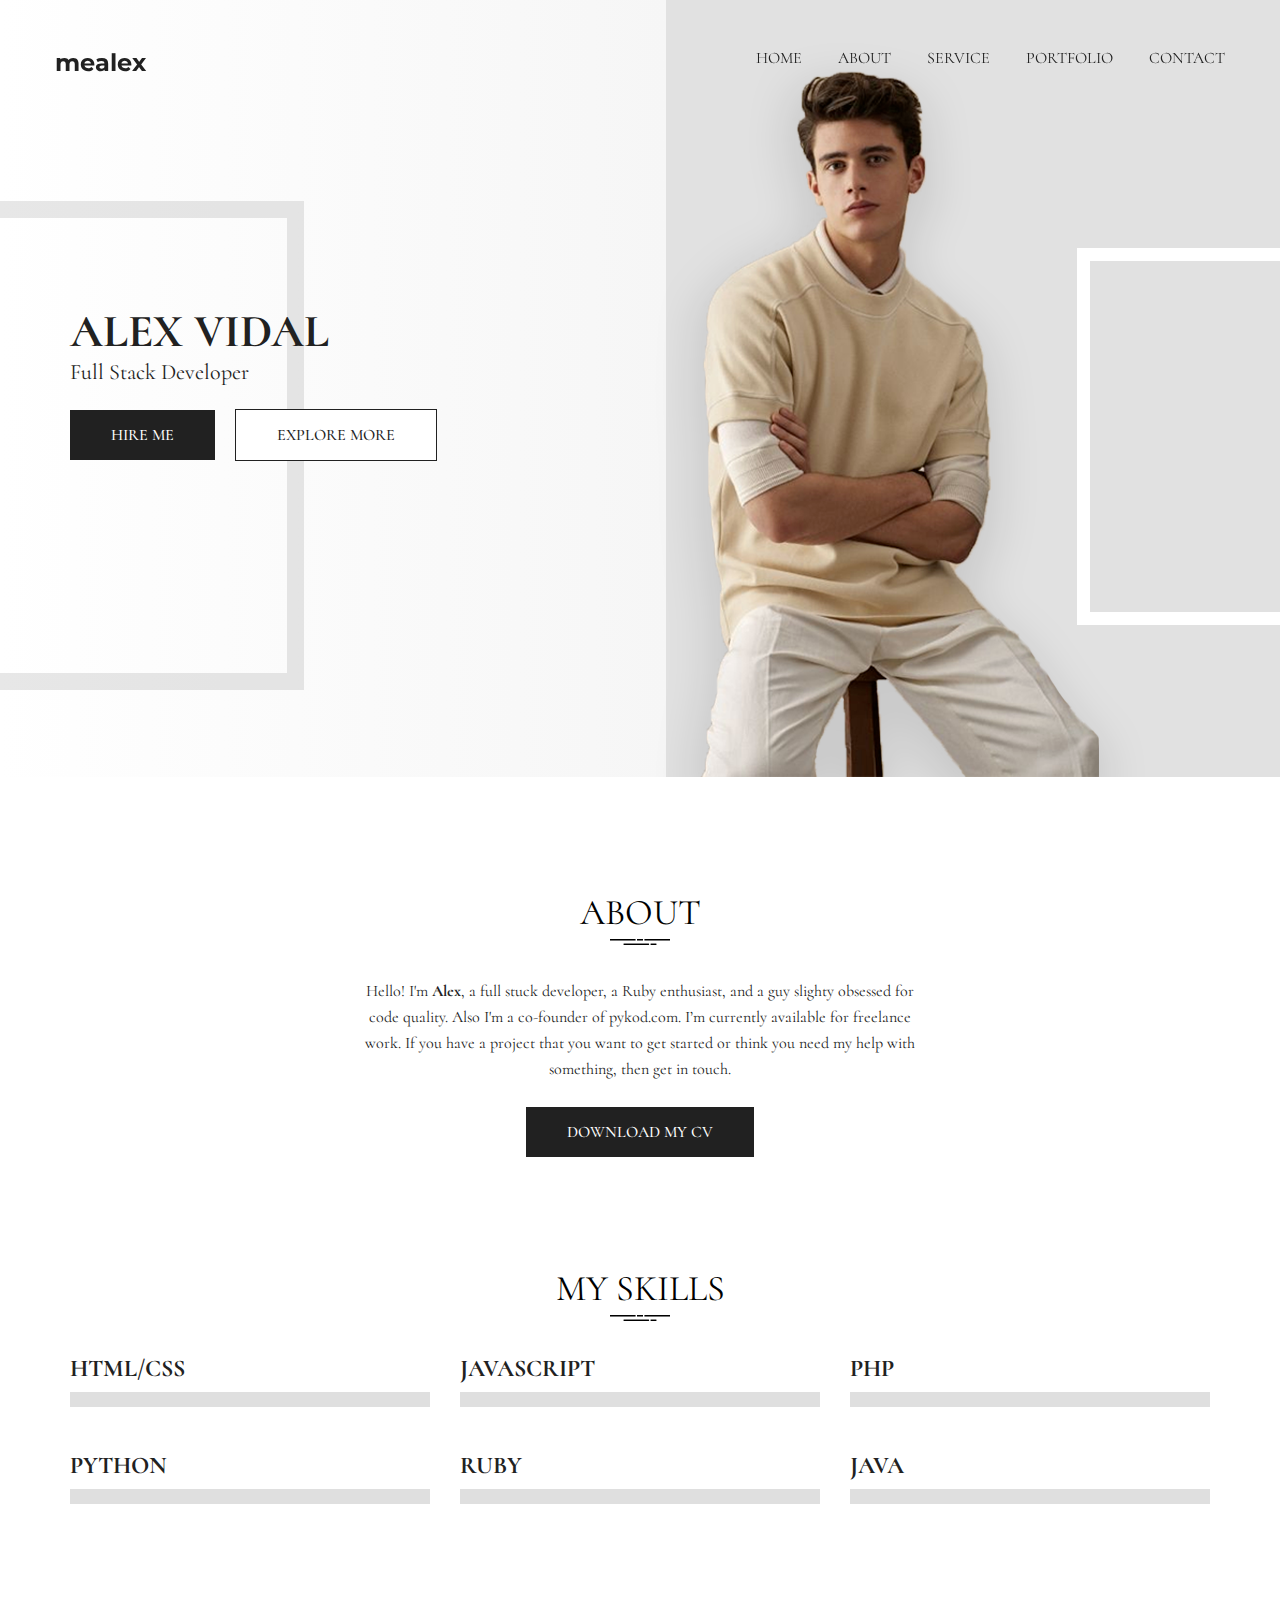
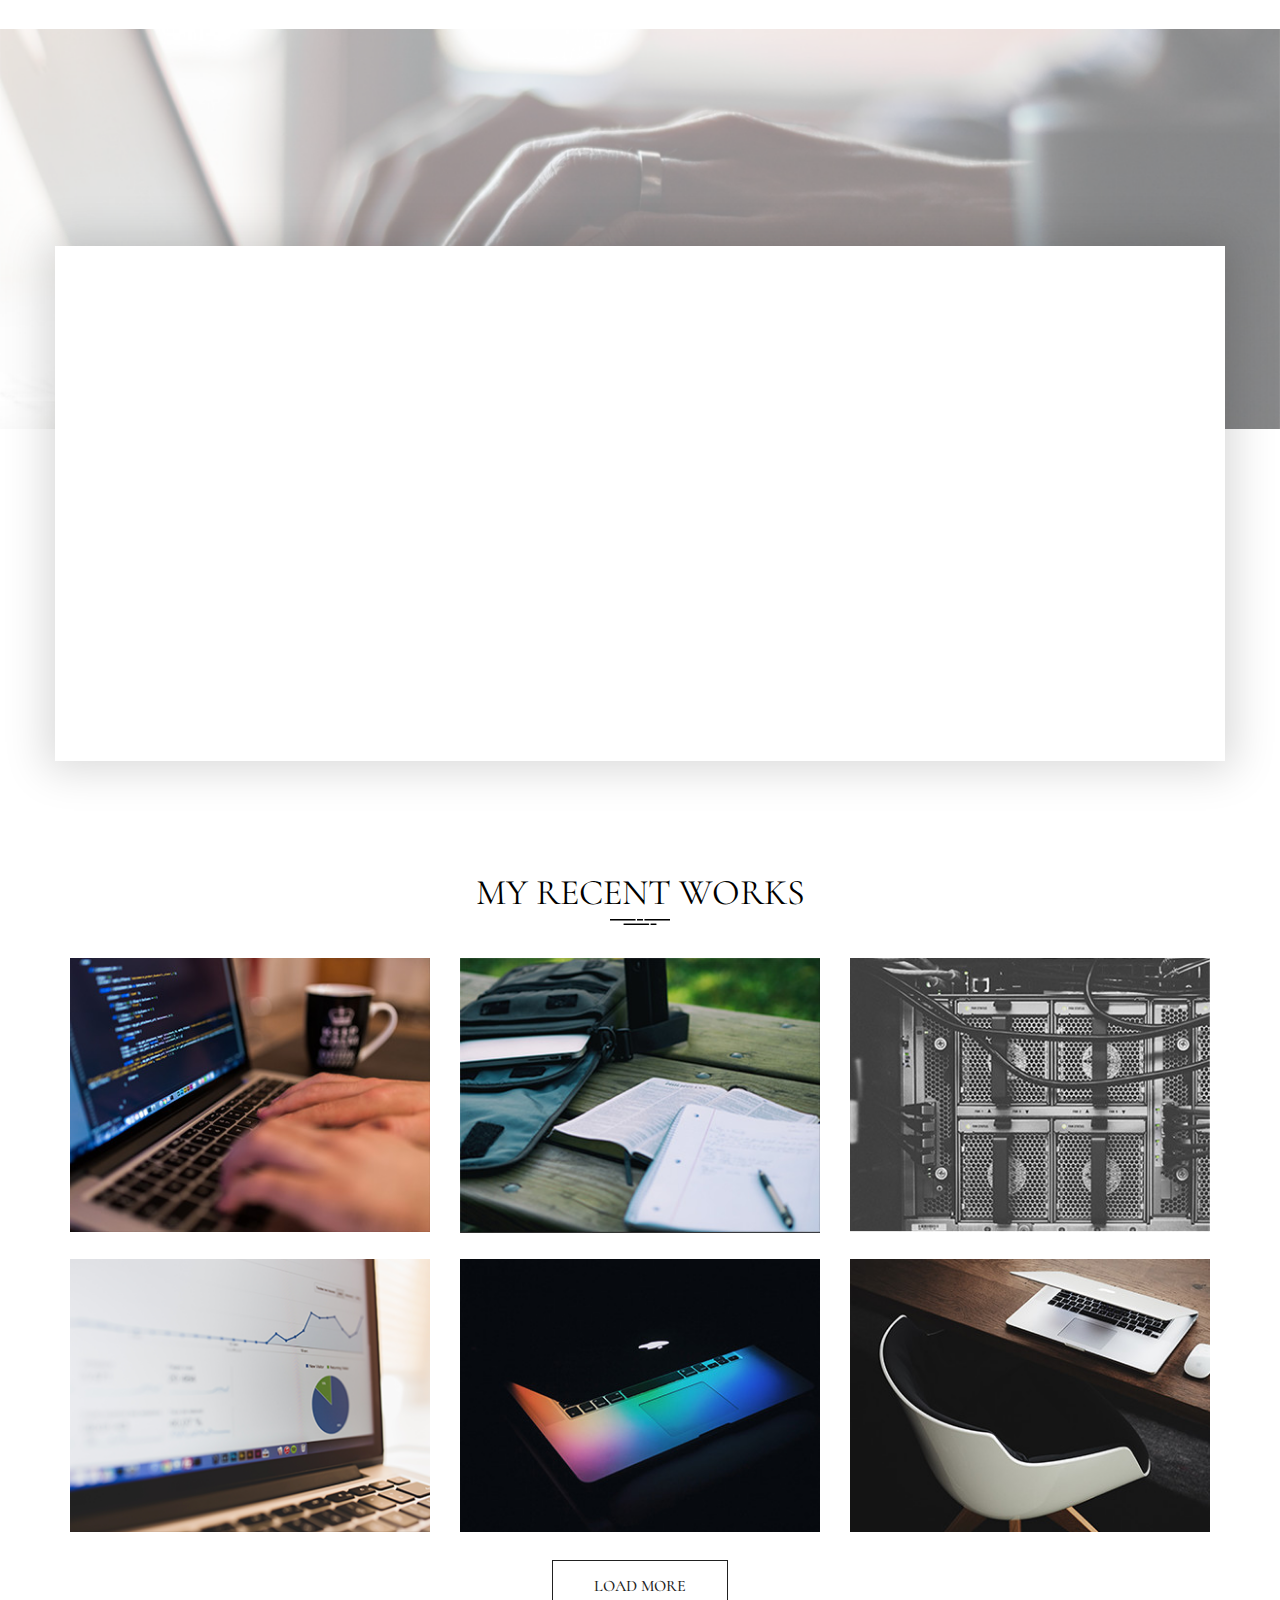
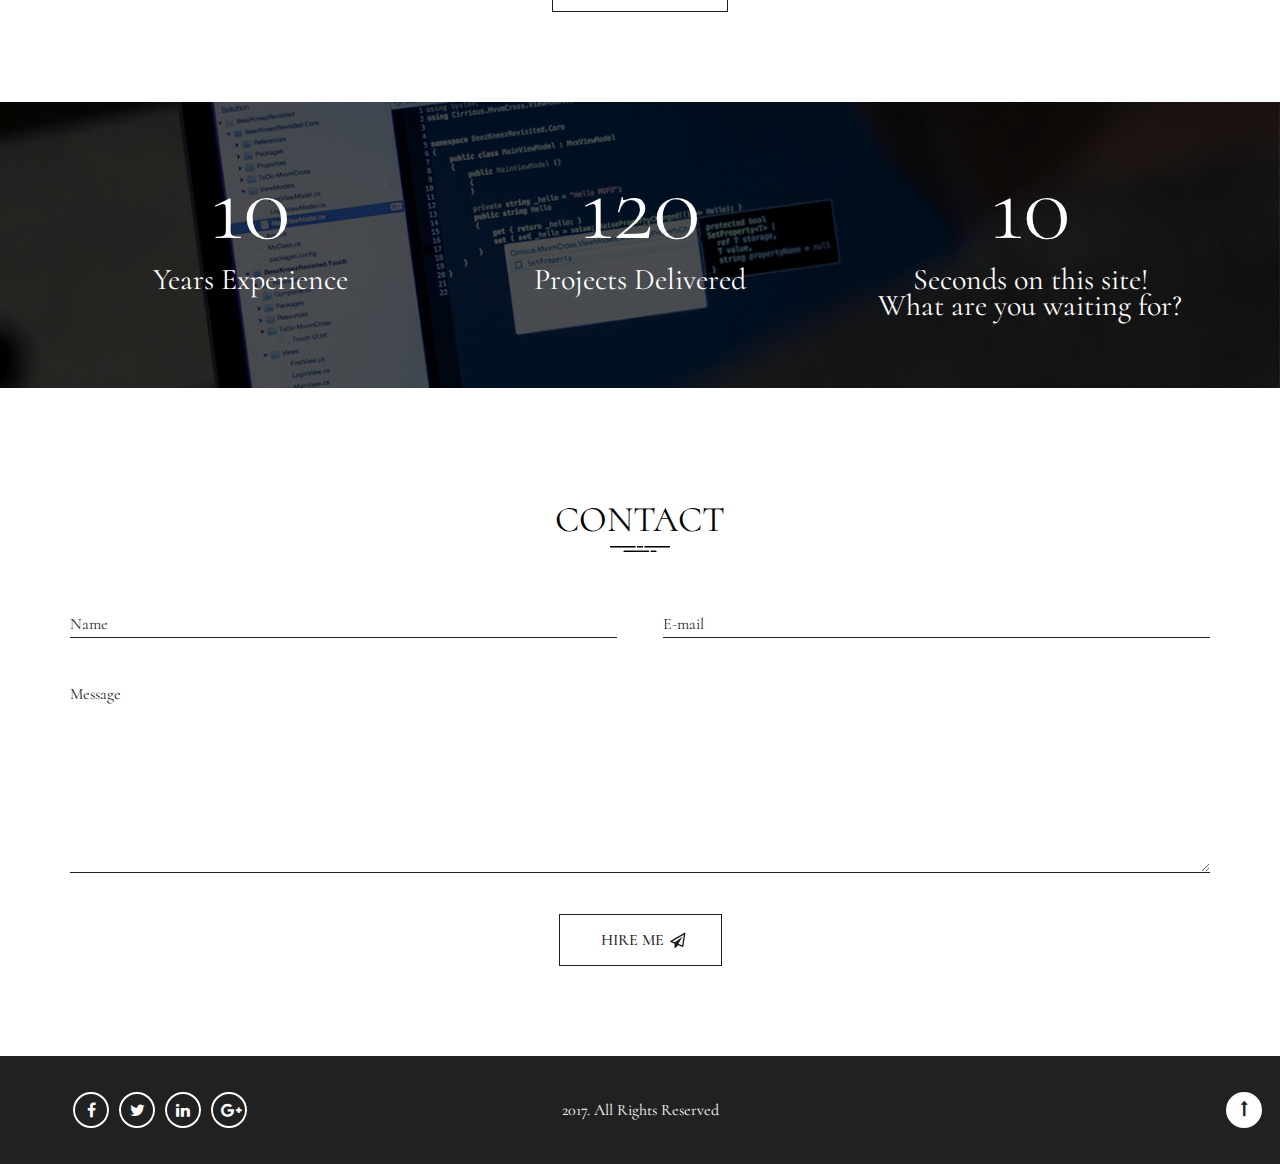
<file: docs/index.html>
<!DOCTYPE html>
<html lang="pl">
<head>
  <meta charset="UTF-8">
  <meta http-equiv="X-UA-Compatible" content="IE=edge">
  <meta name="viewport" content="width=device-width, initial-scale=1">

  <title>Strona główna</title>
  <meta name="description" content="">
  <meta name="keywords" content="">

  <!-- Style CSS -->
  <link rel="stylesheet" type="text/css"  href="assets/styles/animate.css">
  <link media="all" type="text/css" rel="stylesheet" href="assets/styles/style.css">

  <!-- Fonts -->
  <link media="all" type="text/css" rel="stylesheet" href="assets/fonts/Font-awesome/css/font-awesome.min.css">
  <link href="https://fonts.googleapis.com/css?family=Cormorant:300,400,500,700|Montserrat:700" rel="stylesheet">

</head>
<body class="home">
  <header>
    <nav class="navbar">
      <span class="logo">mealex</span>
      <i class="fa fa-bars" aria-hidden="true"></i>
      <ul>
        <li><a href="#">Home</a></li>
        <li><a href="#">About</a></li>
        <li><a href="#">Service</a></li>
        <li><a href="#">Portfolio</a></li>
        <li><a href="#">Contact</a></li>
      </ul>
    </nav>
    <div class="rectangle-left wow slideInLeft"></div>
    <div class="rectangle-right wow slideInRight"></div>
    <div class="hero">
      <div class="container">
        <div class="row">
          <div class="col-sm-6 hero-text">
            <h1 class="wow fadeInLeft" data-wow-delay="0.3s">Alex Vidal</h1>
            <p class="subheading wow fadeInLeft" data-wow-delay="0.6s">Full Stack Developer</p>
            <a href="#" class="btn btn-first wow fadeInLeft" data-wow-delay="0.9s">Hire me</a>
            <a href="#" class="btn btn-invert wow fadeInLeft" data-wow-delay="0.9s">Explore more</a>
          </div>
          <div class="col-sm-6 hero-img">
            <img src="assets/img/hero/hero.png" alt="" class="img-responsive wow fadeInUp" data-wow-delay="1.2s">
          </div>
        </div>
      </div>
    </div>
  </header>
  <section id="about">
    <div class="container">
    <div class="row">
      <div class="col-md-8 col-md-offset-2 col-lg-6 col-lg-offset-3">
        <h2>About</h2>
        <p>Hello! I'm <strong>Alex</strong>, a full stuck developer, a Ruby enthusiast, and a guy slighty obsessed for code quality. Also I'm a co-founder of pykod.com. I’m currently available for freelance work. If you have a project that you want to get started or think you need my help with something, then get in touch.</p>
        <a href="assets/img/cv.jpg" download class="btn">Download my cv</a>
      </div>
    </div>
    </div>
  </section>
  <section id="skills">
    <div class="container">
    <div class="row">
      <h2>My skills</h2>
      <div class="col-sm-4">
        <div class="progress-bar">
          <h4>HTML/CSS</h4>
          <div class="outer-bar">
            <div class="inner-bar" id="inner1" data-value="90">
            </div>
          </div>
        </div>
      </div>
      <div class="col-sm-4">
        <div class="progress-bar">
          <h4>Javascript</h4>
          <div class="outer-bar">
            <div class="inner-bar" id="inner2" data-value="60">
            </div>
          </div>
        </div>
      </div>
      <div class="col-sm-4">
        <div class="progress-bar">
          <h4>PHP</h4>
          <div class="outer-bar">
            <div class="inner-bar" data-value="70">
            </div>
          </div>
        </div>
      </div>
      <div class="col-sm-4">
        <div class="progress-bar">
          <h4>PYTHON</h4>
          <div class="outer-bar">
            <div class="inner-bar" id="inner1" data-value="50">
            </div>
          </div>
        </div>
      </div>
      <div class="col-sm-4">
        <div class="progress-bar">
          <h4>RUBY</h4>
          <div class="outer-bar">
            <div class="inner-bar" id="inner2" data-value="95">
            </div>
          </div>
        </div>
      </div>
      <div class="col-sm-4">
        <div class="progress-bar">
          <h4>JAVA</h4>
          <div class="outer-bar">
            <div class="inner-bar" data-value="90">
            </div>
          </div>
        </div>
      </div>
    </div>
    </div>
  </section>
  <section id="services">
    <div class="bg-img">
    </div>
    <div class="container services-info">
      <div class="row">
        <h2 class="wow slideInUp">What I do</h2>
        <div class="col-sm-4 wow fadeInUp">
          <img src="assets/img/services/1.png" alt="" class="service-icon">
          <h4>Front-end</h4>
          <p>As a javascript developer, I have experience in HTML5 and CSS3 techniques working with jQuery or more advanced javascript MVC frameworks such as angular</p>
        </div>
        <div class="col-sm-4 wow fadeInUp" data-wow-delay="0.3s">
          <img src="assets/img/services/2.png" alt="" class="service-icon">
          <h4>Front-end</h4>
          <p>As a javascript developer, I have experience in HTML5 and CSS3 techniques working with jQuery or more advanced javascript MVC frameworks such as angular</p>
        </div>
        <div class="col-sm-4 wow fadeInUp" data-wow-delay="0.6s">
          <img src="assets/img/services/3.png" alt="" class="service-icon">
          <h4>Front-end</h4> 
          <p>As a javascript developer, I have experience in HTML5 and CSS3 techniques working with jQuery or more advanced javascript MVC frameworks such as angular</p>
        </div>
      </div>
    </div>
  </section>
  <section id="portfolio">
    <div class="container">
      <div class="row">
        <h2>My recent Works</h2>
        <div id="portfolio-gallery">
<!--           <div class="col-sm-4">
            <div class="portfolio-item">
              <img src="assets/img/portfolio/2.jpg" alt="" class="img-responsive">
              <div class="overlay">
                <div class="rectangle"></div>
                <div class="text-box">
                  <h3>Project Title</h3>
                  <a href="#"><i class="fa fa-eye" aria-hidden="true"></i></a>
                  <a href="#"><i class="fa fa-link" aria-hidden="true"></i></a>
                  <a href="#"><i class="fa fa-share-alt" aria-hidden="true"></i></a>
                </div>
              </div>
            </div>
          </div> -->
        </div>
        <a href="" class="btn btn-invert" id="load-more-btn">Load more</a>
      </div>
    </div>
  </section>
  <section id="fun-facts">
    <div class="container">
    <div class="row">
      <div class="col-sm-4">
        <span class="counter-number" id="fact-num1">10</span>
        <p class="number-description">Years Experience</p>
      </div>
      <div class="col-sm-4">
        <span class="counter-number" id="fact-num1">120</span>
        <p class="number-description">Projects Delivered</p>
      </div>
      <div class="col-sm-4">
        <span class="counter-number" id="fact-num1">10</span>
        <p class="number-description">Seconds on this site!<br/>What are you waiting for?</p>
      </div>
    </div>
    </div>
  </section>
  <section id="contact">
    <div class="container">
      <div class="row">
        <h2>Contact</h2>
        <div class="col-sm-12">
          <form>
            <input type="text" placeholder="Name" class="left">
            <input type="email" placeholder="E-mail"  class="right">
            <textarea placeholder="Message"></textarea>
            <input type="submit" value="Hire me" class="btn btn-invert">
          </form>
        </div>
      </div>
    </div>
  </section>
  <footer>
    <div class="container">
      <div class="row">
        <div class="col-sm-6 col-md-4 icon-box">
          <i class="fa fa-facebook" aria-hidden="true"></i>
          <i class="fa fa-twitter" aria-hidden="true"></i>
          <i class="fa fa-linkedin" aria-hidden="true"></i>
          <i class="fa fa-google-plus" aria-hidden="true"></i>
        </div>
        <div class="col-sm-6 col-md-4 copy-rights">
          <p>2017. All Rights Reserved</p>
        </div>
        <a class="scroll-top-btn">
          <i class="fa fa-long-arrow-up" aria-hidden="true"></i>
        </a>
      </div>
    </div>
  </footer>
</body>

<!-- Core scripts -->
<script src="assets/scripts/jquery-3.1.0.min.js"></script>
<script src="assets/scripts/match-height.js"></script>
<script src="assets/scripts/jquery.inview.js"></script>
<script src="assets/scripts/wow.min.js"></script>
<script src="assets/scripts/classie.js"></script>
<script src="assets/scripts/script.js"></script>
</html>
</file>
<file: docs/assets/styles/style.css>
html {
  font-family: sans-serif;
  -ms-text-size-adjust: 100%;
  -webkit-text-size-adjust: 100%;
}
body {
  margin: 0;
  padding: 0;
}
* {
  margin: 0;
  padding: 0;
  box-sizing: border-box;
}
*:before,
*:after {
  box-sizing: border-box;
}
.container {
  margin-right: auto;
  margin-left: auto;
  padding-left: 15px;
  padding-right: 15px;
}
@media screen and (min-width: 768px) {
  .container {
    width: 750px;
  }
}
@media screen and (min-width: 992px) {
  .container {
    width: 970px;
  }
}
@media screen and (min-width: 1200px) {
  .container {
    width: 1170px;
  }
}
@media screen and (min-width: 0) {
  .row {
    margin-left: -15px;
    margin-right: -15px;
  }
  .col-xs-1,
  .col-sm-1,
  .col-md-1,
  .col-lg-1,
  .col-xs-2,
  .col-sm-2,
  .col-md-2,
  .col-lg-2,
  .col-xs-3,
  .col-sm-3,
  .col-md-3,
  .col-lg-3,
  .col-xs-4,
  .col-sm-4,
  .col-md-4,
  .col-lg-4,
  .col-xs-5,
  .col-sm-5,
  .col-md-5,
  .col-lg-5,
  .col-xs-6,
  .col-sm-6,
  .col-md-6,
  .col-lg-6,
  .col-xs-7,
  .col-sm-7,
  .col-md-7,
  .col-lg-7,
  .col-xs-8,
  .col-sm-8,
  .col-md-8,
  .col-lg-8,
  .col-xs-9,
  .col-sm-9,
  .col-md-9,
  .col-lg-9,
  .col-xs-10,
  .col-sm-10,
  .col-md-10,
  .col-lg-10,
  .col-xs-11,
  .col-sm-11,
  .col-md-11,
  .col-lg-11,
  .col-xs-12,
  .col-sm-12,
  .col-md-12,
  .col-lg-12 {
    position: relative;
    min-height: 1px;
    padding-left: 15px;
    padding-right: 15px;
  }
  .col-xs-1,
  .col-xs-2,
  .col-xs-3,
  .col-xs-4,
  .col-xs-5,
  .col-xs-6,
  .col-xs-7,
  .col-xs-8,
  .col-xs-9,
  .col-xs-10,
  .col-xs-11,
  .col-xs-12 {
    float: left;
  }
  .col-xs-12 {
    width: 100%;
  }
  .col-xs-11 {
    width: 91.66666667%;
  }
  .col-xs-10 {
    width: 83.33333333%;
  }
  .col-xs-9 {
    width: 75%;
  }
  .col-xs-8 {
    width: 66.66666667%;
  }
  .col-xs-7 {
    width: 58.33333333%;
  }
  .col-xs-6 {
    width: 50%;
  }
  .col-xs-5 {
    width: 41.66666667%;
  }
  .col-xs-4 {
    width: 33.33333333%;
  }
  .col-xs-3 {
    width: 25%;
  }
  .col-xs-2 {
    width: 16.66666667%;
  }
  .col-xs-1 {
    width: 8.33333333%;
  }
  .col-xs-pull-12 {
    right: 100%;
  }
  .col-xs-pull-11 {
    right: 91.66666667%;
  }
  .col-xs-pull-10 {
    right: 83.33333333%;
  }
  .col-xs-pull-9 {
    right: 75%;
  }
  .col-xs-pull-8 {
    right: 66.66666667%;
  }
  .col-xs-pull-7 {
    right: 58.33333333%;
  }
  .col-xs-pull-6 {
    right: 50%;
  }
  .col-xs-pull-5 {
    right: 41.66666667%;
  }
  .col-xs-pull-4 {
    right: 33.33333333%;
  }
  .col-xs-pull-3 {
    right: 25%;
  }
  .col-xs-pull-2 {
    right: 16.66666667%;
  }
  .col-xs-pull-1 {
    right: 8.33333333%;
  }
  .col-xs-pull-0 {
    right: auto;
  }
  .col-xs-push-12 {
    left: 100%;
  }
  .col-xs-push-11 {
    left: 91.66666667%;
  }
  .col-xs-push-10 {
    left: 83.33333333%;
  }
  .col-xs-push-9 {
    left: 75%;
  }
  .col-xs-push-8 {
    left: 66.66666667%;
  }
  .col-xs-push-7 {
    left: 58.33333333%;
  }
  .col-xs-push-6 {
    left: 50%;
  }
  .col-xs-push-5 {
    left: 41.66666667%;
  }
  .col-xs-push-4 {
    left: 33.33333333%;
  }
  .col-xs-push-3 {
    left: 25%;
  }
  .col-xs-push-2 {
    left: 16.66666667%;
  }
  .col-xs-push-1 {
    left: 8.33333333%;
  }
  .col-xs-push-0 {
    left: auto;
  }
  .col-xs-offset-12 {
    margin-left: 100%;
  }
  .col-xs-offset-11 {
    margin-left: 91.66666667%;
  }
  .col-xs-offset-10 {
    margin-left: 83.33333333%;
  }
  .col-xs-offset-9 {
    margin-left: 75%;
  }
  .col-xs-offset-8 {
    margin-left: 66.66666667%;
  }
  .col-xs-offset-7 {
    margin-left: 58.33333333%;
  }
  .col-xs-offset-6 {
    margin-left: 50%;
  }
  .col-xs-offset-5 {
    margin-left: 41.66666667%;
  }
  .col-xs-offset-4 {
    margin-left: 33.33333333%;
  }
  .col-xs-offset-3 {
    margin-left: 25%;
  }
  .col-xs-offset-2 {
    margin-left: 16.66666667%;
  }
  .col-xs-offset-1 {
    margin-left: 8.33333333%;
  }
  .col-xs-offset-0 {
    margin-left: 0%;
  }
}
@media screen and (min-width: 768px) {
  .col-sm-1,
  .col-sm-2,
  .col-sm-3,
  .col-sm-4,
  .col-sm-5,
  .col-sm-6,
  .col-sm-7,
  .col-sm-8,
  .col-sm-9,
  .col-sm-10,
  .col-sm-11,
  .col-sm-12 {
    float: left;
  }
  .col-sm-12 {
    width: 100%;
  }
  .col-sm-11 {
    width: 91.66666667%;
  }
  .col-sm-10 {
    width: 83.33333333%;
  }
  .col-sm-9 {
    width: 75%;
  }
  .col-sm-8 {
    width: 66.66666667%;
  }
  .col-sm-7 {
    width: 58.33333333%;
  }
  .col-sm-6 {
    width: 50%;
  }
  .col-sm-5 {
    width: 41.66666667%;
  }
  .col-sm-4 {
    width: 33.33333333%;
  }
  .col-sm-3 {
    width: 25%;
  }
  .col-sm-2 {
    width: 16.66666667%;
  }
  .col-sm-1 {
    width: 8.33333333%;
  }
  .col-sm-pull-12 {
    right: 100%;
  }
  .col-sm-pull-11 {
    right: 91.66666667%;
  }
  .col-sm-pull-10 {
    right: 83.33333333%;
  }
  .col-sm-pull-9 {
    right: 75%;
  }
  .col-sm-pull-8 {
    right: 66.66666667%;
  }
  .col-sm-pull-7 {
    right: 58.33333333%;
  }
  .col-sm-pull-6 {
    right: 50%;
  }
  .col-sm-pull-5 {
    right: 41.66666667%;
  }
  .col-sm-pull-4 {
    right: 33.33333333%;
  }
  .col-sm-pull-3 {
    right: 25%;
  }
  .col-sm-pull-2 {
    right: 16.66666667%;
  }
  .col-sm-pull-1 {
    right: 8.33333333%;
  }
  .col-sm-pull-0 {
    right: auto;
  }
  .col-sm-push-12 {
    left: 100%;
  }
  .col-sm-push-11 {
    left: 91.66666667%;
  }
  .col-sm-push-10 {
    left: 83.33333333%;
  }
  .col-sm-push-9 {
    left: 75%;
  }
  .col-sm-push-8 {
    left: 66.66666667%;
  }
  .col-sm-push-7 {
    left: 58.33333333%;
  }
  .col-sm-push-6 {
    left: 50%;
  }
  .col-sm-push-5 {
    left: 41.66666667%;
  }
  .col-sm-push-4 {
    left: 33.33333333%;
  }
  .col-sm-push-3 {
    left: 25%;
  }
  .col-sm-push-2 {
    left: 16.66666667%;
  }
  .col-sm-push-1 {
    left: 8.33333333%;
  }
  .col-sm-push-0 {
    left: auto;
  }
  .col-sm-offset-12 {
    margin-left: 100%;
  }
  .col-sm-offset-11 {
    margin-left: 91.66666667%;
  }
  .col-sm-offset-10 {
    margin-left: 83.33333333%;
  }
  .col-sm-offset-9 {
    margin-left: 75%;
  }
  .col-sm-offset-8 {
    margin-left: 66.66666667%;
  }
  .col-sm-offset-7 {
    margin-left: 58.33333333%;
  }
  .col-sm-offset-6 {
    margin-left: 50%;
  }
  .col-sm-offset-5 {
    margin-left: 41.66666667%;
  }
  .col-sm-offset-4 {
    margin-left: 33.33333333%;
  }
  .col-sm-offset-3 {
    margin-left: 25%;
  }
  .col-sm-offset-2 {
    margin-left: 16.66666667%;
  }
  .col-sm-offset-1 {
    margin-left: 8.33333333%;
  }
  .col-sm-offset-0 {
    margin-left: 0%;
  }
}
@media screen and (min-width: 992px) {
  .col-md-1,
  .col-md-2,
  .col-md-3,
  .col-md-4,
  .col-md-5,
  .col-md-6,
  .col-md-7,
  .col-md-8,
  .col-md-9,
  .col-md-10,
  .col-md-11,
  .col-md-12 {
    float: left;
  }
  .col-md-12 {
    width: 100%;
  }
  .col-md-11 {
    width: 91.66666667%;
  }
  .col-md-10 {
    width: 83.33333333%;
  }
  .col-md-9 {
    width: 75%;
  }
  .col-md-8 {
    width: 66.66666667%;
  }
  .col-md-7 {
    width: 58.33333333%;
  }
  .col-md-6 {
    width: 50%;
  }
  .col-md-5 {
    width: 41.66666667%;
  }
  .col-md-4 {
    width: 33.33333333%;
  }
  .col-md-3 {
    width: 25%;
  }
  .col-md-2 {
    width: 16.66666667%;
  }
  .col-md-1 {
    width: 8.33333333%;
  }
  .col-md-pull-12 {
    right: 100%;
  }
  .col-md-pull-11 {
    right: 91.66666667%;
  }
  .col-md-pull-10 {
    right: 83.33333333%;
  }
  .col-md-pull-9 {
    right: 75%;
  }
  .col-md-pull-8 {
    right: 66.66666667%;
  }
  .col-md-pull-7 {
    right: 58.33333333%;
  }
  .col-md-pull-6 {
    right: 50%;
  }
  .col-md-pull-5 {
    right: 41.66666667%;
  }
  .col-md-pull-4 {
    right: 33.33333333%;
  }
  .col-md-pull-3 {
    right: 25%;
  }
  .col-md-pull-2 {
    right: 16.66666667%;
  }
  .col-md-pull-1 {
    right: 8.33333333%;
  }
  .col-md-pull-0 {
    right: auto;
  }
  .col-md-push-12 {
    left: 100%;
  }
  .col-md-push-11 {
    left: 91.66666667%;
  }
  .col-md-push-10 {
    left: 83.33333333%;
  }
  .col-md-push-9 {
    left: 75%;
  }
  .col-md-push-8 {
    left: 66.66666667%;
  }
  .col-md-push-7 {
    left: 58.33333333%;
  }
  .col-md-push-6 {
    left: 50%;
  }
  .col-md-push-5 {
    left: 41.66666667%;
  }
  .col-md-push-4 {
    left: 33.33333333%;
  }
  .col-md-push-3 {
    left: 25%;
  }
  .col-md-push-2 {
    left: 16.66666667%;
  }
  .col-md-push-1 {
    left: 8.33333333%;
  }
  .col-md-push-0 {
    left: auto;
  }
  .col-md-offset-12 {
    margin-left: 100%;
  }
  .col-md-offset-11 {
    margin-left: 91.66666667%;
  }
  .col-md-offset-10 {
    margin-left: 83.33333333%;
  }
  .col-md-offset-9 {
    margin-left: 75%;
  }
  .col-md-offset-8 {
    margin-left: 66.66666667%;
  }
  .col-md-offset-7 {
    margin-left: 58.33333333%;
  }
  .col-md-offset-6 {
    margin-left: 50%;
  }
  .col-md-offset-5 {
    margin-left: 41.66666667%;
  }
  .col-md-offset-4 {
    margin-left: 33.33333333%;
  }
  .col-md-offset-3 {
    margin-left: 25%;
  }
  .col-md-offset-2 {
    margin-left: 16.66666667%;
  }
  .col-md-offset-1 {
    margin-left: 8.33333333%;
  }
  .col-md-offset-0 {
    margin-left: 0%;
  }
}
@media screen and (min-width: 1200px) {
  .col-lg-1,
  .col-lg-2,
  .col-lg-3,
  .col-lg-4,
  .col-lg-5,
  .col-lg-6,
  .col-lg-7,
  .col-lg-8,
  .col-lg-9,
  .col-lg-10,
  .col-lg-11,
  .col-lg-12 {
    float: left;
  }
  .col-lg-12 {
    width: 100%;
  }
  .col-lg-11 {
    width: 91.66666667%;
  }
  .col-lg-10 {
    width: 83.33333333%;
  }
  .col-lg-9 {
    width: 75%;
  }
  .col-lg-8 {
    width: 66.66666667%;
  }
  .col-lg-7 {
    width: 58.33333333%;
  }
  .col-lg-6 {
    width: 50%;
  }
  .col-lg-5 {
    width: 41.66666667%;
  }
  .col-lg-4 {
    width: 33.33333333%;
  }
  .col-lg-3 {
    width: 25%;
  }
  .col-lg-2 {
    width: 16.66666667%;
  }
  .col-lg-1 {
    width: 8.33333333%;
  }
  .col-lg-pull-12 {
    right: 100%;
  }
  .col-lg-pull-11 {
    right: 91.66666667%;
  }
  .col-lg-pull-10 {
    right: 83.33333333%;
  }
  .col-lg-pull-9 {
    right: 75%;
  }
  .col-lg-pull-8 {
    right: 66.66666667%;
  }
  .col-lg-pull-7 {
    right: 58.33333333%;
  }
  .col-lg-pull-6 {
    right: 50%;
  }
  .col-lg-pull-5 {
    right: 41.66666667%;
  }
  .col-lg-pull-4 {
    right: 33.33333333%;
  }
  .col-lg-pull-3 {
    right: 25%;
  }
  .col-lg-pull-2 {
    right: 16.66666667%;
  }
  .col-lg-pull-1 {
    right: 8.33333333%;
  }
  .col-lg-pull-0 {
    right: auto;
  }
  .col-lg-push-12 {
    left: 100%;
  }
  .col-lg-push-11 {
    left: 91.66666667%;
  }
  .col-lg-push-10 {
    left: 83.33333333%;
  }
  .col-lg-push-9 {
    left: 75%;
  }
  .col-lg-push-8 {
    left: 66.66666667%;
  }
  .col-lg-push-7 {
    left: 58.33333333%;
  }
  .col-lg-push-6 {
    left: 50%;
  }
  .col-lg-push-5 {
    left: 41.66666667%;
  }
  .col-lg-push-4 {
    left: 33.33333333%;
  }
  .col-lg-push-3 {
    left: 25%;
  }
  .col-lg-push-2 {
    left: 16.66666667%;
  }
  .col-lg-push-1 {
    left: 8.33333333%;
  }
  .col-lg-push-0 {
    left: auto;
  }
  .col-lg-offset-12 {
    margin-left: 100%;
  }
  .col-lg-offset-11 {
    margin-left: 91.66666667%;
  }
  .col-lg-offset-10 {
    margin-left: 83.33333333%;
  }
  .col-lg-offset-9 {
    margin-left: 75%;
  }
  .col-lg-offset-8 {
    margin-left: 66.66666667%;
  }
  .col-lg-offset-7 {
    margin-left: 58.33333333%;
  }
  .col-lg-offset-6 {
    margin-left: 50%;
  }
  .col-lg-offset-5 {
    margin-left: 41.66666667%;
  }
  .col-lg-offset-4 {
    margin-left: 33.33333333%;
  }
  .col-lg-offset-3 {
    margin-left: 25%;
  }
  .col-lg-offset-2 {
    margin-left: 16.66666667%;
  }
  .col-lg-offset-1 {
    margin-left: 8.33333333%;
  }
  .col-lg-offset-0 {
    margin-left: 0%;
  }
}
.clearfix:before,
.clearfix:after,
.container:before,
.container:after,
.container-fluid:before,
.container-fluid:after,
.row:before,
.row:after {
  content: " ";
  display: table;
}
.clearfix:after,
.container:after,
.container-fluid:after,
.row:after {
  clear: both;
}
body {
  font-family: 'Cormorant', serif;
  font-weight: 400;
  color: #212121;
}
.navbar {
  font-size: 16px;
}
h1 {
  font-size: 46px;
  font-weight: 700;
  text-transform: uppercase;
}
.subheading {
  font-size: 22px;
  font-weight: 400;
  margin-bottom: 24px;
}
h2 {
  font-size: 36px;
  font-weight: 400;
  text-transform: uppercase;
  color: #000;
  margin-bottom: 31px;
  text-align: center;
}
h2:after {
  content: "";
  display: block;
  background: url("../img/title-hr.png") no-repeat;
  width: 60px;
  height: 8px;
  margin: 5px auto 0;
}
h3 {
  font-size: 30px;
  font-weight: 700;
}
h4 {
  font-size: 24px;
  font-weight: 700;
  margin-bottom: 9px;
}
p {
  font-size: 16px;
  font-weight: 400;
  line-height: 26px;
  margin-bottom: 25px;
}
li {
  font-size: 16px;
  font-weight: 400;
}
input,
textarea {
  font-size: 16px;
  font-family: 'Cormorant', serif;
  color: #212121;
}
section {
  padding: 50px 0;
}
.btn {
  font-size: 14px;
  padding: 12px 20px;
  font-weight: 500;
  display: inline-block;
  text-transform: uppercase;
  color: #fff;
  background: #212121;
  text-decoration: none;
  cursor: pointer;
  -webkit-transition: all 300ms ease-in;
  transition: all 300ms ease-in;
}
@media screen and (min-width: 992px) {
  .btn {
    font-size: 16px;
    padding: 15px 41px;
  }
}
.btn:hover,
.btn:focus {
  color: #fff;
  background: #545454;
  text-decoration: none;
}
.btn.btn-invert {
  color: #212121;
  background: #fff;
  border: solid 1px #212121;
}
.btn.btn-invert:hover,
.btn.btn-invert:focus {
  background: #f2f2f2;
}
.btn:hover {
  text-decoration: none;
}
a {
  color: #e1e1e1;
  text-decoration: none;
  -webkit-transition: all 300ms ease-in;
  transition: all 300ms ease-in;
}
a:hover,
a:focus,
a:visited {
  color: #fbfbfb;
  text-decoration: underline;
}
a:focus {
  outline: 5px auto -webkit-focus-ring-color;
  outline-offset: -2px;
}
.img-responsive {
  display: block;
  max-width: 100%;
  height: auto;
}
.center-block {
  display: block;
  margin-left: auto;
  margin-right: auto;
}
.pull-right {
  float: right !important;
}
.pull-left {
  float: left !important;
}
.hide {
  display: none !important;
}
.show {
  display: block !important;
}
.text-right {
  text-align: right;
}
header nav.navbar {
  position: fixed;
  margin: 0 auto;
  padding: 30px 15px;
  left: 0;
  right: 0;
  z-index: 100;
  background: #fff;
  -webkit-transition: all 300ms ease-in;
  transition: all 300ms ease-in;
}
@media screen and (min-width: 992px) {
  header nav.navbar {
    padding-top: 48px;
    padding-bottom: 48px;
    padding-left: calc((100% - 970px)/2);
    padding-right: calc((100% - 970px)/2);
    background: transparent;
  }
}
@media screen and (min-width: 1200px) {
  header nav.navbar {
    padding-left: calc((100% - 1170px)/2);
    padding-right: calc((100% - 1170px)/2);
  }
}
header nav.navbar.smaller {
  background: #fff;
  padding-top: 30px;
  padding-bottom: 30px;
  border-bottom: 1px #e1e1e1 solid;
}
header nav.navbar .logo {
  font-family: 'Montserrat', sans-serif;
  font-weight: 700;
  font-size: 24px;
  float: left;
}
header nav.navbar .fa {
  float: right;
  line-height: 28px;
}
@media screen and (min-width: 992px) {
  header nav.navbar .fa {
    display: none;
  }
}
header nav.navbar ul {
  margin: 0;
  padding: 0;
  list-style: none;
  text-transform: uppercase;
  display: none;
  clear: both;
}
@media screen and (min-width: 992px) {
  header nav.navbar ul {
    display: block;
    clear: none;
    float: right;
  }
}
header nav.navbar ul li {
  display: block;
  padding: 15px 0;
}
header nav.navbar ul li:first-child {
  padding-top: 30px;
}
@media screen and (min-width: 992px) {
  header nav.navbar ul li {
    padding: 0 16px;
    display: inline-block;
  }
  header nav.navbar ul li:first-child {
    padding-top: 0;
    padding-left: 0;
  }
  header nav.navbar ul li:last-child {
    padding-right: 0;
  }
}
header nav.navbar ul li a {
  text-decoration: none;
  color: #212121;
  padding-bottom: 5px;
}
header nav.navbar ul li a:hover {
  border-bottom: 2px solid #212121;
}
header .rectangle-left {
  display: none;
}
@media screen and (min-width: 992px) {
  header .rectangle-left {
    display: block;
    border: 17.25px solid #212121;
    border-left: 0;
    width: 304px;
    height: 489px;
    position: absolute;
    z-index: 98;
    top: 201px;
    opacity: 0.102;
  }
}
header .rectangle-right {
  display: none;
}
@media screen and (min-width: 992px) {
  header .rectangle-right {
    display: block;
    border: 13px solid #ffffff;
    border-right: 0;
    position: absolute;
    right: 0;
    top: 248px;
    width: 203px;
    height: 377px;
    z-index: 98;
  }
}
header .hero {
  padding-top: 89px;
  text-align: center;
  background: url("../img/hero/hero.png") no-repeat;
  background-position: center 64px;
}
@media screen and (min-width: 768px) {
  header .hero {
    text-align: left;
    position: relative;
    background: #ffffff;
    background: -webkit-gradient(left top, right top, color-stop(0%, #ffffff), color-stop(52%, #f6f6f6), color-stop(52%, #e1e1e1), color-stop(100%, #e1e1e1));
    background: -webkit-linear-gradient(left, #ffffff 0%, #f6f6f6 52%, #e1e1e1 52%, #e1e1e1 100%);
    background: linear-gradient(to right, #ffffff 0%, #f6f6f6 52%, #e1e1e1 52%, #e1e1e1 100%);
    filter: progid:DXImageTransform.Microsoft.gradient(startColorstr='#ffffff', endColorstr='#e1e1e1', GradientType=1);
  }
}
@media screen and (min-width: 992px) {
  header .hero {
    padding-top: 43px;
  }
}
header .hero .hero-text {
  margin: 140px 0 ;
  z-index: 99;
}
@media screen and (min-width: 992px) {
  header .hero .hero-text {
    margin: 260px 0 140px;
  }
}
header .hero .hero-text .btn-first {
  margin-right: 8px;
}
header .hero .hero-text .btn-invert {
  margin-left: 8px;
}
header .hero .hero-img,
header .hero img {
  display: none;
}
@media screen and (min-width: 768px) {
  header .hero .hero-img,
  header .hero img {
    display: block;
    z-index: 99;
  }
}
.home #about {
  text-align: center;
  padding: 80px 0 50px;
}
@media screen and (min-width: 992px) {
  .home #about {
    padding: 114px 0 60px;
  }
}
.home #skills h4 {
  text-transform: uppercase;
}
.home #skills .progress-bar {
  margin-bottom: 44px;
}
.home #skills .progress-bar .outer-bar {
  background: #dfdfdf;
  height: 15px;
  width: 100%;
}
.home #skills .progress-bar .inner-bar {
  background: #212121;
  height: 15px;
  width: 0;
}
.home #services {
  padding: 31px 0px 50px;
  text-align: center;
  position: relative;
}
.home #services .bg-img {
  display: none;
}
@media screen and (min-width: 768px) {
  .home #services .bg-img {
    display: block;
    background: url("../img/services/bg.jpg") no-repeat;
    background-size: cover;
    background-position: center;
    padding: 200px 0;
  }
}
.home #services .services-info {
  box-shadow: 0px 0px 40.18px 8.82px rgba(0, 0, 0, 0.15);
  padding: 45px 15px;
}
@media screen and (min-width: 768px) {
  .home #services .services-info {
    background: #fff;
    position: absolute;
    left: 0;
    right: 0;
    padding: 80px 15px 40px;
    top: 150px;
  }
}
@media screen and (min-width: 992px) {
  .home #services .services-info {
    top: 248px;
    padding: 111px 15px 90px;
  }
}
.home #services .services-info .service-icon {
  display: block;
  margin: 0 auto 14px;
}
.home #services .services-info p {
  max-width: 300px;
  margin: 0 auto 26px;
}
.home #portfolio {
  padding: 50px 0 90px;
  text-align: center;
}
@media screen and (min-width: 768px) {
  .home #portfolio {
    margin-top: 190px;
  }
}
@media screen and (min-width: 992px) {
  .home #portfolio {
    margin-top: 342px;
  }
}
.home #portfolio .portfolio-item {
  position: relative;
  cursor: pointer;
  margin-bottom: 28px;
  text-align: left;
  height: 100%;
}
@media screen and (min-width: 768px) {
  .home #portfolio .portfolio-item {
    height: 167px;
  }
}
@media screen and (min-width: 992px) {
  .home #portfolio .portfolio-item {
    height: 222px;
  }
}
@media screen and (min-width: 1200px) {
  .home #portfolio .portfolio-item {
    height: 273px;
  }
}
.home #portfolio .overlay {
  opacity: 0;
  position: absolute;
  top: 0;
  width: 100%;
  height: 100%;
  color: #fff;
  -webkit-transition: all 300ms ease-in;
  transition: all 300ms ease-in;
}
.home #portfolio .overlay::before {
  content: "";
  background: #000;
  opacity: 0.7;
  width: 100%;
  height: 100%;
  display: block;
  position: absolute;
  top: 0;
}
.home #portfolio .overlay .rectangle {
  border: 8px solid #e1e1e1;
  border-left: 0;
  width: 42%;
  height: 70%;
  position: absolute;
  top: 15%;
  opacity: 0.7;
}
.home #portfolio .overlay .text-box {
  position: relative;
  margin-left: 8%;
  top: 25%;
}
@media screen (min-width: 992px) {
  .home #portfolio .overlay .text-box {
    margin-left: 15%;
    top: 40%;
  }
}
.home #portfolio .overlay .text-box h3 {
  margin-bottom: 12px;
  font-size: 22px;
}
@media screen and (min-width: 992px) {
  .home #portfolio .overlay .text-box h3 {
    font-size: 24px;
  }
}
@media screen and (min-width: 1200px) {
  .home #portfolio .overlay .text-box h3 {
    font-size: 30px;
  }
}
.home #portfolio .overlay .text-box .fa {
  display: none;
}
@media screen and (min-width: 768px) {
  .home #portfolio .overlay .text-box .fa {
    display: inline-block;
    padding: 5px;
    border-radius: 50%;
    border: 2px solid #fff;
    margin: 0 2px;
    -webkit-transition: all 300ms ease-in;
    transition: all 300ms ease-in;
  }
  .home #portfolio .overlay .text-box .fa.fa-eye {
    margin-left: 0;
  }
  .home #portfolio .overlay .text-box .fa:hover {
    color: #212121;
    background: #fff;
  }
}
.home #portfolio .overlay .btn {
  margin: 12px auto;
}
.home #fun-facts {
  background: url("../img/fun-facts/bg.jpg") no-repeat;
  background-size: cover;
  background-position: center;
  padding: 44px 0;
  color: #fff;
  text-align: center;
}
.home #fun-facts .counter-number {
  font-size: 100px;
  font-weight: 300;
}
.home #fun-facts .number-description {
  font-size: 30px;
  font-weight: 400;
}
.home #contact {
  padding: 110px 0 90px;
  text-align: center;
}
.home #contact h2 {
  margin-bottom: 46px;
}
.home #contact input:focus,
.home #contact textarea:focus {
  outline: 0;
}
.home #contact input:not([type="submit"]) {
  border: 0;
  border-bottom: solid 1px #212121;
  width: 48%;
  margin: 1% 1% 4%;
  line-height: 26px;
}
.home #contact input:not([type="submit"]).left {
  margin-left: 0;
  float: left;
}
.home #contact input:not([type="submit"]).right {
  margin-right: 0;
  float: right;
}
.home #contact textarea {
  width: 100%;
  border: 0;
  border-bottom: solid 1px #212121;
  height: 189px;
  margin-bottom: 36px;
}
.home #contact input[type="submit"] {
  background: url("../img/send-icon.png") no-repeat;
  background-position-y: center;
  background-position-x: 76%;
  padding-right: 57px;
}
.home #contact ::-webkit-input-placeholder {
  /* WebKit, Blink, Edge */
  color: #212121;
  font-family: 'Cormorant', serif;
}
.home #contact :-moz-placeholder {
  /* Mozilla Firefox 4 to 18 */
  color: #212121;
  opacity: 1;
  font-family: 'Cormorant', serif;
}
.home #contact ::-moz-placeholder {
  /* Mozilla Firefox 19+ */
  color: #212121;
  opacity: 1;
  font-family: 'Cormorant', serif;
}
.home #contact :-ms-input-placeholder {
  /* Internet Explorer 10-11 */
  color: #212121;
  font-family: 'Cormorant', serif;
}
footer {
  background: #212121;
  color: #fff;
  padding: 36px 0;
}
footer .icon-box {
  text-align: center;
}
@media screen and (min-width: 768px) {
  footer .icon-box {
    text-align: left;
  }
}
footer .fa {
  cursor: pointer;
  padding: 8px;
  border-radius: 50%;
  border: 2px solid #fff;
  margin: 0 3px;
  width: 36px;
  height: 36px;
  text-align: center;
  -webkit-transition: all 300ms ease-in;
  transition: all 300ms ease-in;
}
footer .fa:hover {
  color: #212121;
  background: #fff;
}
footer .fa.fa-long-arrow-up {
  background: #fff;
  color: #212121;
  border: 0;
}
footer .copy-rights {
  text-align: center;
}
@media screen and (min-width: 768px) {
  footer .copy-rights {
    text-align: right;
  }
}
@media screen and (min-width: 992px) {
  footer .copy-rights {
    text-align: center;
  }
}
footer .copy-rights p {
  margin: 5px 0;
}
footer .scroll-top-btn {
  display: none;
}
@media screen and (min-width: 992px) {
  footer .scroll-top-btn {
    display: block;
    position: absolute;
    right: 0;
    margin-right: 15px;
  }
}
</file>
